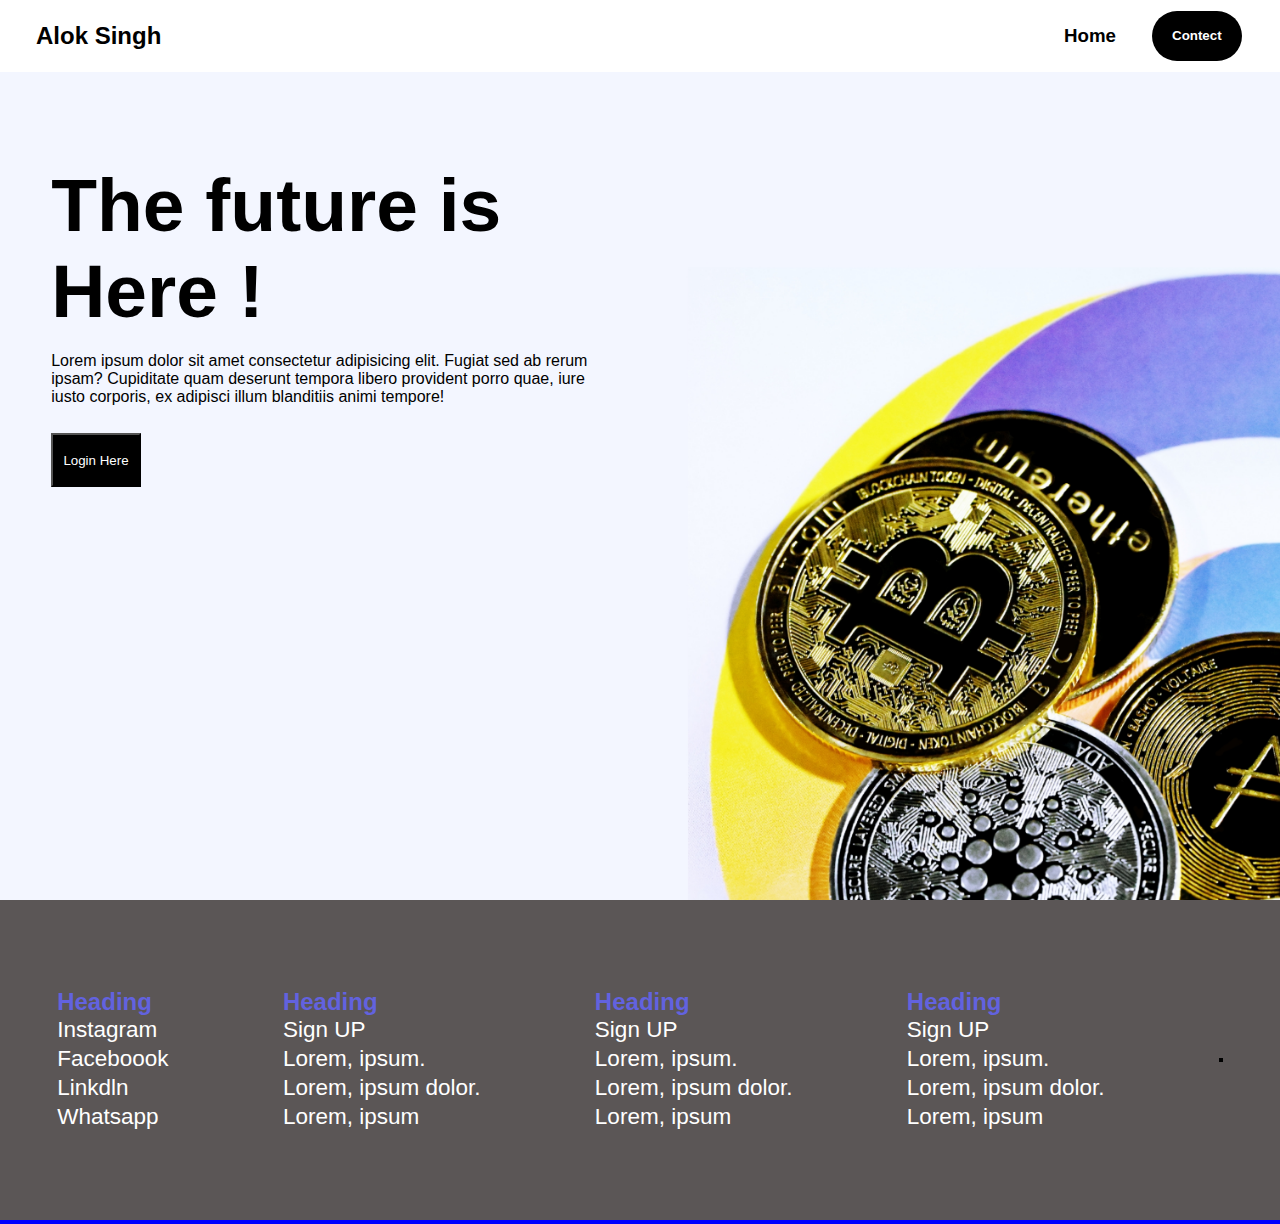
<file: index.html>
<!DOCTYPE html>
<html lang="en">

<head>
    <meta charset="UTF-8">
    <meta name="viewport" content="width=device-width, initial-scale=1.0">
    <title>Document</title>
    <link rel="stylesheet" href="index.css">
    <link rel="icon" href="https://th.bing.com/th?id=OIP.1DDNDjSxnNVfecGG_wewSQHaHa&w=250&h=250&c=8&rs=1&qlt=90&o=6&pid=3.1&rm=2">
</head>

<body>

    <div class="nav">
        <h2>Alok Singh</h2>
        <div class="nav-items">
            <h3><a href="#">Home</a></h3>
            <button><a href="feedback.html">Contect</a></button>

        </div>

    </div>
    <div class="perent">
        <div class="left">
            <h1>The future is Here !</h1>
            <p>Lorem ipsum dolor sit amet consectetur adipisicing elit. Fugiat sed ab rerum ipsam? Cupiditate quam
                deserunt tempora libero provident porro quae, iure iusto corporis, ex adipisci illum blanditiis
                animi tempore!</p>
            <button><a href="codeacademy login.html">Login Here</a></button>
        </div>
        <div class="right">
<!--             <img src="https://img.freepik.com/free-photo/headphones-balancing-with-blue-background_23-2150271756.jpg?size=626&ext=jpg&ga=GA1.2.1607342091.1691556919&semt=ais" -->
<!--                 alt=""> -->
        </div>
    </div>

    <div class="footer">
        <div class="check-out">
            <h2>Heading</h2>
            <li>Instagram</li>
            <li>Faceboook</li>
            <li>Linkdln</li>
            <li>Whatsapp</li>
        </div>
        <div class="help">
            <h2>Heading</h2>
            <li>Sign UP</li>
            <li>Lorem, ipsum.</li>
            <li>Lorem, ipsum dolor.</li>
            <li>Lorem, ipsum </li>
        </div>
        <div class="rating">
            <h2>Heading</h2>
            <li>Sign UP</li>
            <li>Lorem, ipsum.</li>
            <li>Lorem, ipsum dolor.</li>
            <li>Lorem, ipsum </li>
        </div>
        <div class="contact">
            <h2>Heading</h2>
            <li>Sign UP</li>
            <li>Lorem, ipsum.</li>
            <li>Lorem, ipsum dolor.</li>
            <li>Lorem, ipsum </li>
        </div>
        <hr>
        
    </div>



</body>

</html>
</file>
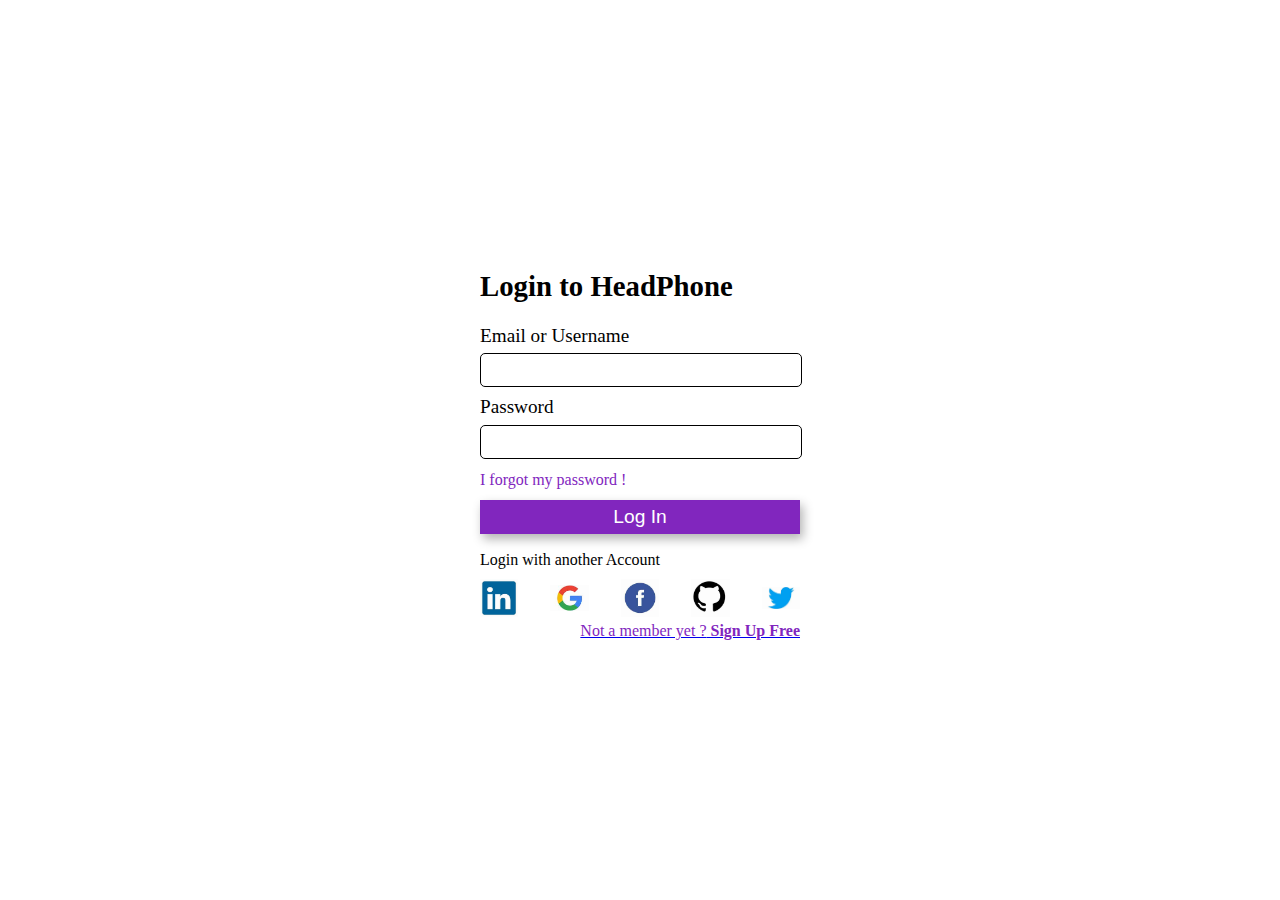
<file: codeacademy login.html>
<!DOCTYPE html>
<html lang="en">

<head>
    <meta charset="UTF-8">
    <meta name="viewport" content="width=device-width, initial-scale=1.0">
    
    <title>Document</title>
    
		<link rel="stylesheet" href="codeacademylog.css">
</head>

<body>
    <div class="perent">

        <div class="header">
            <h1>Login to HeadPhone</h1>
            <form action="">
                <label for="">Email or Username</label>
                <input type="text">
                <label for="">Password</label>
                <input type="password" name="" id="">
            </form>
        </div>

        <div class="middle">
            <h4><a href="#">I forgot my password ! </a></h4>
            <button type="submit">Log In</button>


        </div>

        <div class="footer">
            <h6 class="sign1"> Login with another Account</h6>
            <div class="images">
                <img src="[data-uri]"
                    alt="">
                <img src="[data-uri]"
                    alt="">
                <img src="[data-uri]"
                    alt="">
                <img src="[data-uri]"
                    alt="">
                <img src="[data-uri]"
                    alt="">
            </div>
            <a href="#"><h6 class="sign">Not a member yet ?<span> Sign Up Free</span></h6></a>
            
        </div>

    </div>
</body>

</html>
</file>
<file: index.css>
* {
    margin: 0;
    padding: 0;

}

body {
    height: 100vh;
    width: 100vw;
    color: red;
}

.nav {
    display: flex;
    height: 8vh;
    width: 100vw;
    /* background: olive; */
    justify-content: space-between;
    align-items: center;

}

.nav-items {
    display: flex;
    margin-right: 3vw;
    gap: 4vh;
    height: 100%;
    justify-content: center;
    align-items: center;
    font-family: 'Gill Sans', 'Gill Sans MT', Calibri, 'Trebuchet MS', sans-serif;
}

.nav h2 {
    color: black;
    padding: 0px 4vh;
    font-family: 'Gill Sans', 'Gill Sans MT', Calibri, 'Trebuchet MS', sans-serif;
}

.nav-items h3 a {
    color: black;
    text-decoration: none;
}

.nav-items button {
    background-color: black;
    color: white;
    border-radius: 50px;
    border: none;
    width: 7vw;
    height: 70%;
    padding: 0px 2vh;
    font-weight: 700;
}

.nav-items button a {
    text-decoration: none;
    color: white;
}
.perent{
    width: 100vw;
    height: calc(100vh - 8vh);
    background-image: url(head.jpg);
      background-repeat: no-repeat;
     background-size: cover; 
    display: flex;
}
.left{
    width: 50%;
    height: 100%;
/*     background:linear-gradient(rgb(116, 116, 204) , #5472aa); */
    /* background-color: salmon; */
    /* background-image: url(https://th.bing.com/th/id/R.603c61d60cb0e69b1d876449b772fa40?rik=7w2KDM9jk%2ftB5Q&riu=http%3a%2f%2fwww.freepngimg.com%2fdownload%2fsound_wave%2f27527-4-sound-wave-transparent-picture.png&ehk=1GSRTlDy%2foeW64mN2iQAWYt8RlyFFDM4tUuJbsCA%2fVg%3d&risl=&pid=ImgRaw&r=0);
    background-repeat: no-repeat;
    background-size: contain; */
    background-position: 2.5vh;
}
.left  h1{
    font-size: 75px;
    padding: 10vh 4vw 2vh;
    color: black;
    font-family: 'Gill Sans', 'Gill Sans MT', Calibri, 'Trebuchet MS', sans-serif;
}
.left p{
    color: black;
    font-weight: 500;
    padding: 0vh 4vw 3vh;
    font-family: 'Gill Sans', 'Gill Sans MT', Calibri, 'Trebuchet MS', sans-serif;
}
.left button{
    margin-left: 4vw;
    background-color: black;
color: white;
width: 7vw;
    height: 6vh;
}
.left button a{
      text-decoration: none;
    color:white;
    font-family: 'Gill Sans', 'Gill Sans MT', Calibri, 'Trebuchet MS', sans-serif;
}
.right{
    width: 50%;
    height: 100%;
/*     background-color: brown; */
}
.right img{
    width: 100%;
    height: 100%;
    object-fit: cover;
    /* mix-blend-mode: multiply; */
}
.footer{
    display: flex;
    justify-content: space-around;
    align-items: center;
    height: 25vw;
    background: rgba(80, 75, 75, 0.938);
    border-bottom: 4px solid blue;
}
li{
    list-style: none;
    line-height: 1.8rem;
    color: white;
    font-size: 2.5vh;
    font-family: 'Gill Sans', 'Gill Sans MT', Calibri, 'Trebuchet MS', sans-serif;
}
.footer h2{
    color:rgb(98, 98, 223);
    font-family: 'Gill Sans', 'Gill Sans MT', Calibri, 'Trebuchet MS', sans-serif;
}
hr{
    display: block;
    border: 2px solid black;
    
}
</file>
<file: codeacademylog.css>
* {
     padding: 0;
     margin: 0px;

 }

 .perent {
     width: 100vw;
     height: 100vh;
     display: flex;
     align-items: center;
     justify-content: center;
     flex-direction: column;

 }

 .header,
 .middle,
 .footer {
     width: 25vw;
     /* font-family: 'consolas'; */

 }

 .header h1 {
     font-size: 1.8rem;
     margin-bottom: 0.5vw;
     color: black;
     padding: 1.2vw 0px;

 }

 .form {
     display: block;
 }

 form label {
     display: block;
     color: black;
     font-size: 1.5vw;
     margin-bottom: 0.5vw;
 }

 form input[type="text"] {
     display: block;
     width: 100%;
     height: 2.5vw;
     border: 1px solid black;
     border-radius: 5px;
     font-weight: 500;
     margin-bottom: 0.7vw;
 }

 form input[type="password"] {
     display: block;
     width: 100%;
     height: 2.5vw;
     border: 1px solid black;
     border-radius: 5px;
     font-weight: 500;
     margin-bottom: 0.7vw;
 }

 .middle h4 {
     font-size: medium;
     color: rgb(129, 38, 190);
     padding: 0.3vw 0px;
     font-weight: 500;
     margin-bottom: 0.5vw;
 }

 .middle h4 a {
     text-decoration: none;
     color: rgb(129, 38, 190);
 }

 .middle button {
     width: 100%;
     height: 2.7vw;
     /* background: rgba(rgb(39, 23, 23), rgb(114, 211, 114), rgb(35, 35, 59), 0); */
     background-color: rgb(129, 38, 190);
     color: white;
     border: none;
     font-size: 1.5vw;
     margin-bottom: 1vw;
     box-shadow: 3px 5px 10px rgba(0, 0, 0, 0.3) ;
 }

 .footer .sign1 {
     font-size: medium;
     color: black;
     padding: 0.3vw 0px;
     font-weight: 500;
     margin-bottom: 0.5vw;
 }

 .sign {
     font-size: medium;
     color: rgb(129, 38, 190);
     padding: 5px 0px;
     text-align: right;
     font-weight: 500;
     text-decoration: none;

 }

 .sign span {
     font-weight: 800;
     color: rgb(129, 38, 190);
 }

 .images {
     height: 3vw;
     align-items: center;
     justify-content: space-between;
     display: flex;
 }

 .images img {
     height: 100%;
     width: 3vw;
     
     object-fit: contain;
 }
 .images img:hover { 
    box-shadow: 3px 5px 10px rgba(0, 0, 0, 0.3) ;
 }
</file>
